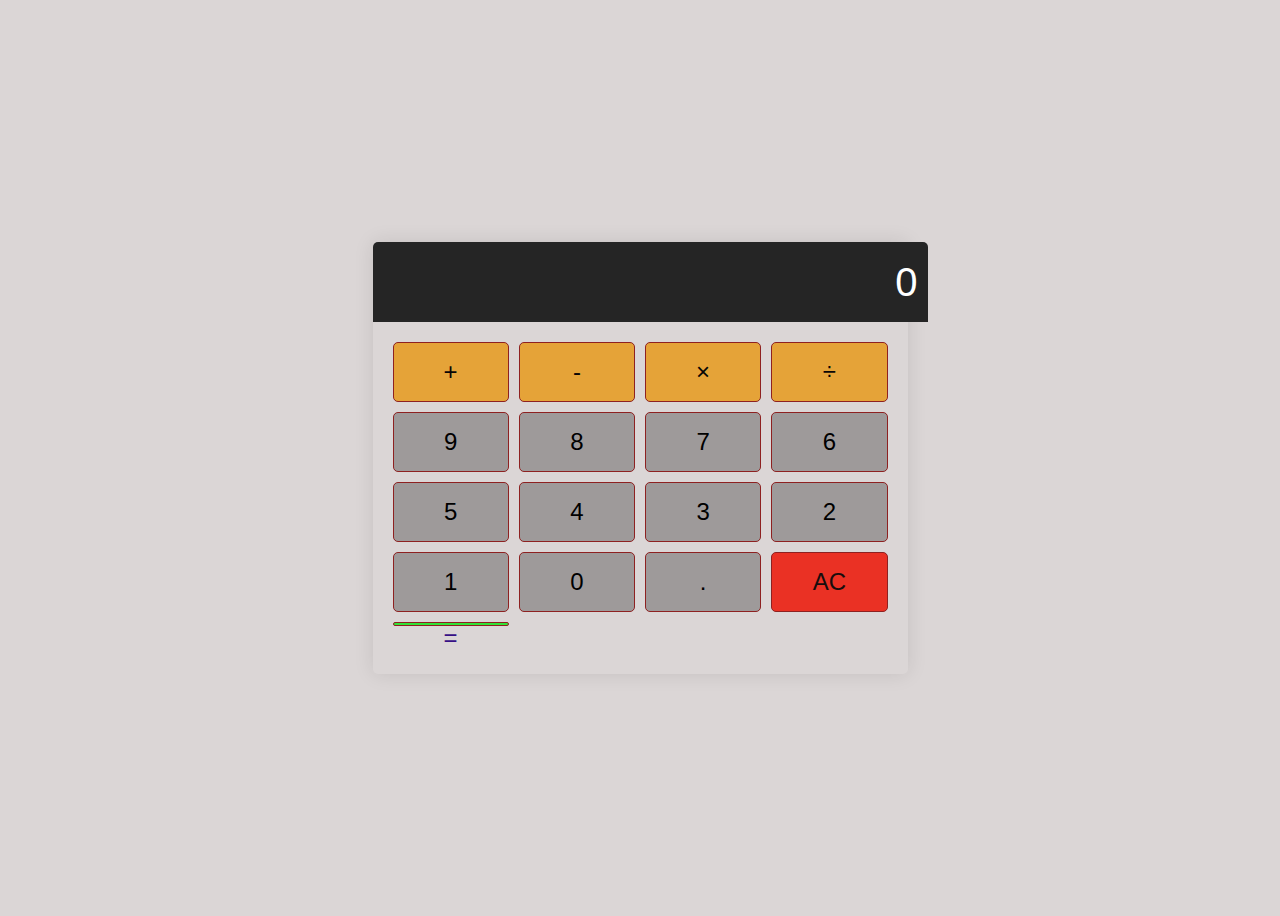
<file: task 3/index.html>
<!DOCTYPE html>
<html lang="en">
<head>
    <meta charset="UTF-8">
    <meta name="viewport" content="width=device-width, initial-scale=1.0">
    <title>Simple Calculator</title>
    <link rel="stylesheet" href="style.css">
</head>
<body>
    <div class="calculator">
        <input type="text" class="calculator-screen" value="" disabled />
        <div class="calculator-keys">
            <button type="button" class="operator" value="+">+</button>
            <button type="button" class="operator" value="-">-</button>
            <button type="button" class="operator" value="*">&times;</button>
            <button type="button" class="operator" value="/">&divide;</button>

            <button type="button" value="7">9</button>
            <button type="button" value="8">8</button>
            <button type="button" value="9">7</button>

            <button type="button" value="4">6</button>
            <button type="button" value="5">5</button>
            <button type="button" value="6">4</button>

            <button type="button" value="1">3</button>
            <button type="button" value="2">2</button>
            <button type="button" value="3">1</button>

            <button type="button" value="0">0</button>
            <button type="button" class="decimal" value=".">.</button>
            <button type="button" class="all-clear" value="all-clear">AC</button>

            <button type="button" class="equal-sign" value="=">=</button>
        </div>
    </div>
    <script src="script.js"></script>
</body>
</html>
</file>
<file: task 3/style.css>
body {
    display: flex;
    justify-content: center;
    align-items: center;
    height: 100vh;
    background-color: hsl(0, 6%, 85%);
    font-family: 'Roboto', sans-serif;
}

.calculator {
    border-radius: 5px;
    box-shadow: 0px 0px 20px 0px rgba(0, 0, 0, 0.1);
}

.calculator-screen {
    width: 100%;
    height: 80px;
    border: none;
    background-color: #252525;
    color: #ffffff;
    text-align: right;
    padding: 0 10px;
    font-size: 2.5rem;
    border-top-left-radius: 5px;
    border-top-right-radius: 5px;
}

button {
    height: 60px;
    border: 1px solid #8e2121;
    background-color: #9e9a9a;
    font-size: 1.5rem;
    border-radius: 5px;
    cursor: pointer;
}

button.operator {
    background-color: hsl(37, 77%, 56%);
    color: #090505;
}

button.all-clear {
    background-color: #ea3124;
    color: #170d0d;
}

button.equal-sign {
    background-color: #31e337;
    color: #371086;
    height: calc(100% - 240px);
}

.calculator-keys {
    display: grid;
    grid-template-columns: repeat(4, 1fr);
    gap: 10px;
    padding: 20px;
}
</file>
